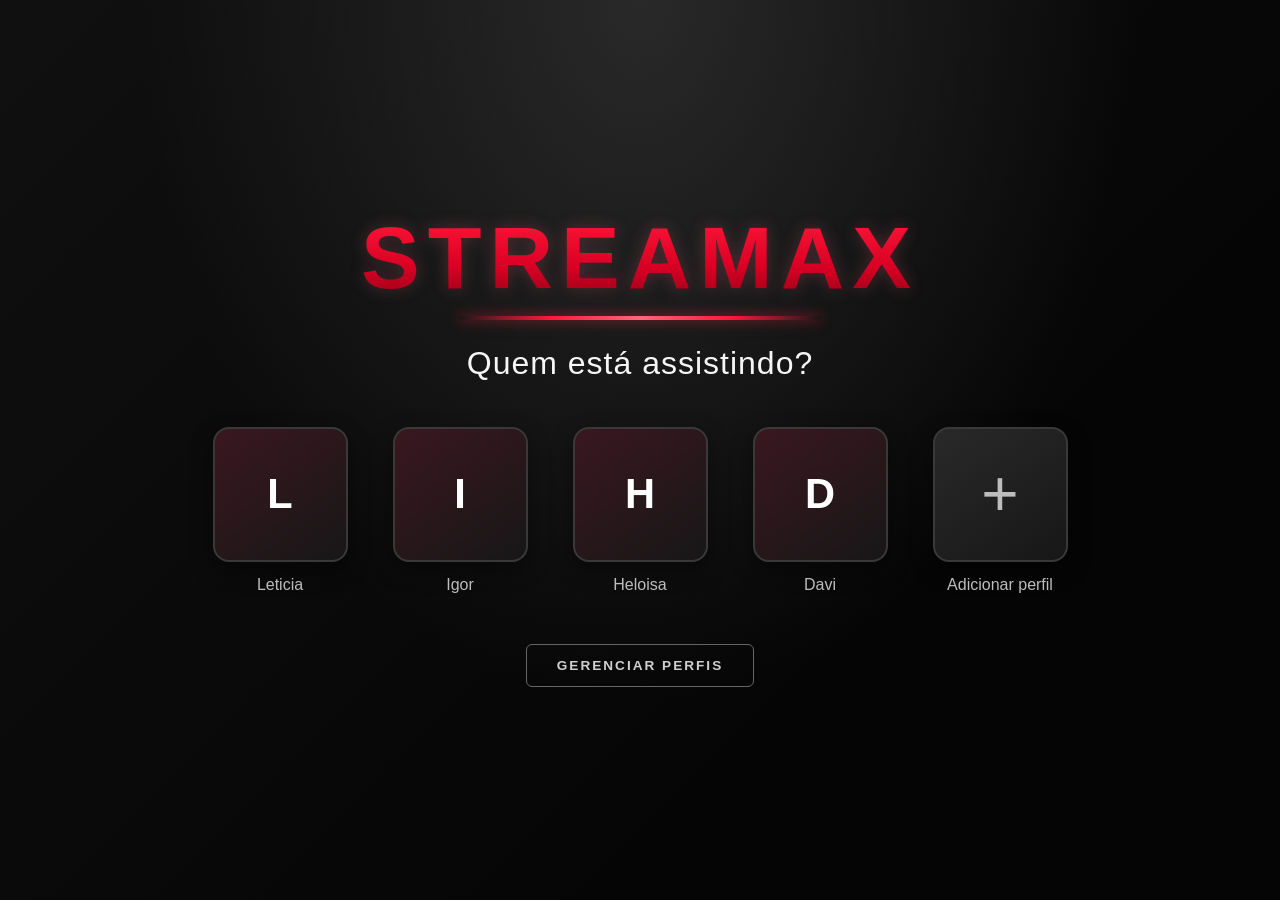
<file: trabalho senai/trabalho senai/index.html>
<!DOCTYPE html>
<html lang="pt-br">


<head>
    <meta charset="UTF-8">
    <meta name="viewport" content="width=device-width, initial-scale=1.0">


    <title>StreaMax - Perfis</title>


    <link rel="stylesheet" href="css/style.css">
</head>


<body class="tela-perfis">


    <main class="perfis-container">


        <h1>STREAMAX</h1>


        <h2>Quem está assistindo?</h2>


        <div class="perfis">


            <a href="home1.html" class="perfil">


                <div class="perfil-inicial">L</div>


                <p>Leticia</p>


            </a>



            <a href="home2.html" class="perfil">


                <div class="perfil-inicial">I</div>


                <p>Igor</p>


            </a>



            <a href="home3.html" class="perfil">


                <div class="perfil-inicial">H</div>


                <p>Heloisa</p>


            </a>




            <a href="home4.html" class="perfil">


                <div class="perfil-inicial">D</div>


                <p>Davi</p>


            </a>





            <a href="#" class="perfil adicionar">


                <div class="icone-adicionar">
                    +
                </div>


                <p>Adicionar perfil</p>


            </a>


        </div>


        <a href="#" class="gerenciar">
            Gerenciar perfis
        </a>


    </main>


</body>


</html>
</file>
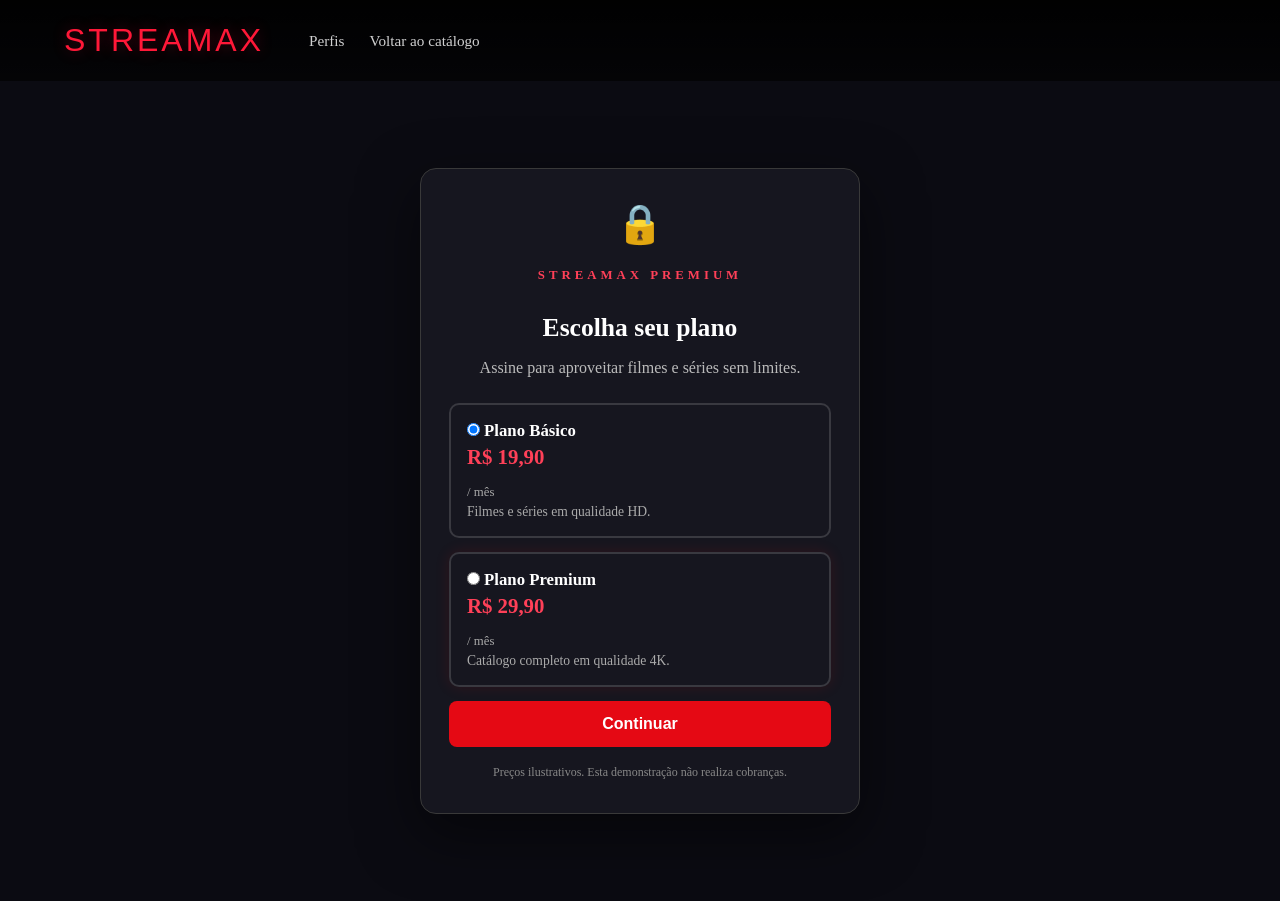
<file: trabalho senai/trabalho senai/assinatura.html>
<!DOCTYPE html>
<html lang="pt-BR">
<head>
    <meta charset="UTF-8">
    <meta name="viewport" content="width=device-width, initial-scale=1.0">
    <title>StreaMax - Assinatura</title>
    <link rel="stylesheet" href="css/style.css">
</head>

<body class="tela-assinatura">

    <header class="menu-principal">
        <a href="index.html" class="logo-streamax">STREAMAX</a>
        <nav class="menu-links">
            <a href="index.html">Perfis</a>
            <a href="home1.html">Voltar ao catálogo</a>
        </nav>
    </header>

    <main class="pagina-assinatura">

        <section class="caixa-assinatura" id="escolha-plano">
            <div class="icone-cadeado">🔒</div>
            <span class="etiqueta">STREAMAX PREMIUM</span>
            <h1>Escolha seu plano</h1>
            <p>Assine para aproveitar filmes e séries sem limites.</p>

            <label class="plano-opcao">
                <input type="radio" name="plano" value="Básico" checked>
                <strong>Plano Básico</strong>
                <span>R$ 19,90 <small>/ mês</small></span>
                <p>Filmes e séries em qualidade HD.</p>
            </label>

            <label class="plano-opcao plano-popular">
                <input type="radio" name="plano" value="Premium">
                <strong>Plano Premium</strong>
                <span>R$ 29,90 <small>/ mês</small></span>
                <p>Catálogo completo em qualidade 4K.</p>
            </label>

            <button class="botao-planos" type="button" id="botao-continuar">
                Continuar
            </button>

            <small>Preços ilustrativos. Esta demonstração não realiza cobranças.</small>
        </section>

        <section class="caixa-assinatura" id="confirmacao" hidden>
            <div class="icone-cadeado">⭐</div>
            <h1>Plano selecionado!</h1>
            <p id="texto-confirmacao"></p>
            <p>Esta é uma demonstração escolar. Nenhum pagamento foi realizado.</p>
            <a href="index.html" class="botao-planos">Voltar aos perfis</a>
        </section>

    </main>

    <script>
        document.getElementById("botao-continuar").addEventListener("click", function () {
            const planoEscolhido = document.querySelector('input[name="plano"]:checked');
            const nomePlano = planoEscolhido ? planoEscolhido.value : "Básico";

            document.getElementById("texto-confirmacao").textContent =
                "Você escolheu o Plano " + nomePlano + ".";

            document.getElementById("escolha-plano").hidden = true;
            document.getElementById("confirmacao").hidden = false;
        });
    </script>

</body>
</html>
</file>
<file: trabalho senai/trabalho senai/css/style.css>
/* =========================
   CONFIGURAÇÕES GERAIS
========================= */

* {
    margin: 0;
    padding: 0;
    box-sizing: border-box;
}

body.tela-perfis {
    min-height: 100vh;
    font-family: Arial, Helvetica, sans-serif;
    color: #ffffff;

    background:
        radial-gradient(ellipse at top, #292929 0%, transparent 55%),
        linear-gradient(135deg, #101010, #050505 70%);

    display: flex;
    justify-content: center;
    align-items: center;

    padding: 40px 20px;
}

/* =========================
   CONTAINER PRINCIPAL
========================= */

.perfis-container {
    width: 100%;
    max-width: 1100px;
    text-align: center;
}

/* =========================
   LOGO STREAMAX
========================= */

.perfis-container h1 {
    display: inline-block;
    position: relative;

    font-family: Impact, "Arial Black", sans-serif;
    font-size: clamp(3rem, 7vw, 5.5rem);
    font-weight: 900;
    letter-spacing: 8px;
    line-height: 1;
/* Degradê do vermelho vivo para o escuro */
    background: linear-gradient(
        180deg,
        #ff1838 0%,
        #d90024 50%,
        #700010 100%
    );

    -webkit-background-clip: text;
    background-clip: text;
    color: transparent;

    /* Brilho sutil na logo */
    filter: drop-shadow(0 0 8px rgba(238, 99, 127, 0.25));

    margin-bottom: 25px;

    transition:
        transform 0.3s ease,
        filter 0.3s ease;
}

/* Linha decorativa abaixo da logo */

.perfis-container h1::after {
    content: "";
    display: block;

    width: 65%;
    height: 4px;

    margin: 14px auto 0;

    background: linear-gradient(
        90deg,
        transparent,
        #ff1838,
        #ff6579,
        #ff1838,
        transparent
    );

    border-radius: 10px;
    box-shadow: 0 0 12px rgba(255, 24, 56, 0.5);
}

.perfis-container h1:hover {
    transform: scale(1.04);

    text-shadow:
        0 0 12px rgba(255, 24, 56, 0.7),
        0 0 35px rgba(229, 9, 20, 0.45);
}

/* =========================
   TÍTULO DA TELA
========================= */

.perfis-container h2 {
    font-size: clamp(1.4rem, 3vw, 2rem);
    font-weight: 250;
    letter-spacing: 1px;
    font-family:'Trebuchet MS', 'Lucida Sans Unicode', 'Lucida Grande', 'Lucida Sans', Arial, sans-serif;

    color: #f5f5f5;

    margin-bottom: 45px;
}

/* =========================
   LISTA DE PERFIS
========================= */

.perfis {
    display: flex;
    justify-content: center;
    align-items: flex-start;
    flex-wrap: wrap;

    gap: 35px;
    margin-bottom: 50px;
}

/* =========================
   CARTÕES DOS PERFIS
========================= */

.perfil {
    width: 145px;

    display: flex;
    flex-direction: column;
    align-items: center;
    gap: 14px;

    color: #bdbdbd;
    text-decoration: none;
    font-size: 1rem;
    font-weight: 500;

    cursor: pointer;

    transition:
        transform 0.3s ease,
        color 0.3s ease;
}

/* Imagens dos perfis */

.perfil img {
    width: 135px;
    height: 135px;

    object-fit: cover;

    border-radius: 16px;
    border: 2px solid transparent;

    background-color: #222;

    box-shadow: 0 8px 22px rgba(0, 0, 0, 0.4);

    transition:
        border-color 0.3s ease,
        box-shadow 0.3s ease,
        transform 0.3s ease;
}

/* Efeito ao passar o mouse */

.perfil:hover {
    color: #ffffff;
    transform: translateY(-8px);
}

.perfil:hover img {
    border-color: #ff1838;

    box-shadow:
        0 0 0 3px rgba(255, 24, 56, 0.15),
        0 12px 30px rgba(229, 9, 20, 0.25);
}

/* =========================
   ADICIONAR PERFIL
========================= */

.icone-adicionar {
    width: 135px;
    height: 135px;

    display: flex;
    justify-content: center;
    align-items: center;

    border-radius: 16px;
    border: 2px solid #393939;

    background: linear-gradient(145deg, #292929, #171717);

    color: #bdbdbd;
    font-size: 4rem;
    font-weight: 200;

    box-shadow: 0 8px 22px rgba(0, 0, 0, 0.35);

    transition:
        background 0.3s ease,
        color 0.3s ease,
        border-color 0.3s ease,
        transform 0.3s ease;
}

.perfil.adicionar:hover .icone-adicionar {
    background: #ff1838;
    color: #ffffff;
    border-color: #ff1838;

    transform: scale(1.04);

    box-shadow: 0 0 25px rgba(255, 24, 56, 0.3);
}

/* =========================
   BOTÃO GERENCIAR PERFIS
========================= */

.gerenciar {
    display: inline-block;

    padding: 13px 30px;

    border: 1px solid #666;
    border-radius: 6px;

    color: #d0d0d0;
    background: transparent;

    text-decoration: none;
    text-transform: uppercase;
    font-size: 0.85rem;
    font-weight: 600;
    letter-spacing: 2px;

    transition:
        background 0.3s ease,
        color 0.3s ease,
        border-color 0.3s ease,
        transform 0.3s ease;
}

.gerenciar:hover {
    color: #ffffff;
    background: #e50914;
    border-color: #e50914;

    transform: translateY(-2px);
}

/* =========================
   ACESSIBILIDADE
========================= */

.perfil:focus-visible,
.gerenciar:focus-visible {
    outline: 3px solid #ff6579;
    outline-offset: 6px;
    border-radius: 6px;
}

/* =========================
   TABLETS
========================= */

@media (max-width: 768px) {
    .perfis {
        gap: 30px 22px;
    }

    .perfil {
        width: 125px;
    }

    .perfil img,
    .icone-adicionar {
        width: 120px;
        height: 120px;
    }

    .perfis-container h2 {
        margin-bottom: 35px;
    }
}

/* =========================
   CELULARES
========================= */

@media (max-width: 480px) {
    body.tela-perfis {
        padding: 35px 15px;
    }

    .perfis-container h1 {
        letter-spacing: 5px;
    }

    .perfis {
        display: grid;
        grid-template-columns: repeat(2, 125px);
        justify-content: center;
        gap: 30px 25px;
    }

    .perfil {
        width: 125px;
    }

    .perfil img,
    .icone-adicionar {
        width: 115px;
        height: 115px;
        border-radius: 14px;
    }

    .icone-adicionar {
        font-size: 3.5rem;
    }

    .gerenciar {
        padding: 12px 22px;
        font-size: 0.75rem;
    }
}

@media (prefers-reduced-motion: reduce) {
    *,
    *::before,
    *::after {
        transition: none !important;
    }
}

/* ========================================
   PÁGINA INICIAL - STREAMAX
======================================== */

body.tela-home {
    display: block;
    min-height: 100vh;
    padding: 0;

    background: #101010;
    color: #fff;

    font-family: Arial, Helvetica, sans-serif;
}

/* MENU SUPERIOR */

.menu-principal {
    position: relative;
    z-index: 10;

    display: flex;
    align-items: center;
    gap: 45px;

    padding: 22px 5%;

    background: linear-gradient(
        to bottom,
        rgba(0, 0, 0, 0.95),
        rgba(0, 0, 0, 0.65)
    );
}

.logo-streamax {
    color: #ff1838;
    text-decoration: none;

    font-family: Impact, "Arial Black", sans-serif;
    font-size: 2rem;
    letter-spacing: 3px;

    text-shadow: 0 0 15px rgba(255, 24, 56, 0.3);
}

.menu-links {
    display: flex;
    align-items: center;
    gap: 25px;
}

.menu-links a {
    color: #d0d0d0;
    text-decoration: none;
    font-size: 0.95rem;

    transition: color 0.25s ease;
}

.menu-links a:hover,
.menu-links a.ativo {
    color: #fff;
    font-weight: bold;
}

.usuario-menu {
    display: flex;
    align-items: center;
    gap: 10px;
    margin-left: auto;

    color: #eee;
    font-size: 0.9rem;
}

.usuario-menu img {
    width: 38px;
    height: 38px;
    object-fit: cover;

    border-radius: 8px;
    border: 1px solid #555;
}

/* DESTAQUE PRINCIPAL */

.destaque {
    position: relative;

    min-height: 540px;

    display: flex;
    align-items: center;

    margin-top: -82px;
    padding: 120px 7% 90px;

    overflow: hidden;

    background:
        linear-gradient(
            90deg,
            #101010 0%,
            rgba(16, 16, 16, 0.93) 25%,
            rgba(16, 16, 16, 0.45) 65%,
            rgba(16, 16, 16, 0.15) 100%
        ),
        linear-gradient(
            0deg,
            #101010 0%,
            transparent 45%
        ),
        url("https://images.unsplash.com/photo-1446776811953-b23d57bd21aa?auto=format&fit=crop&w=1800&q=85");

    background-size: cover;
    background-position: center;
}

.destaque-conteudo {
    position: relative;
    z-index: 2;

    max-width: 570px;
}

.etiqueta {
    display: inline-block;

    margin-bottom: 18px;

    color: #ff4058;
    font-size: 0.8rem;
    font-weight: bold;
    letter-spacing: 4px;
}

.destaque h1 {
    margin-bottom: 20px;

    font-family: Impact, "Arial Black", sans-serif;
    font-size: clamp(3rem, 7vw, 5.5rem);
    font-weight: 400;
    line-height: 0.95;
    letter-spacing: 3px;

    text-shadow: 0 5px 20px rgba(0, 0, 0, 0.6);
}

.informacoes {
    display: flex;
    align-items: center;
    flex-wrap: wrap;
    gap: 15px;

    margin-bottom: 20px;

    color: #ddd;
    font-size: 0.9rem;
}

.nota {
    color: #64d68a;
    font-weight: bold;
}

.informacoes span:last-child {
    padding: 3px 7px;
    border: 1px solid #aaa;
    border-radius: 3px;
}

.destaque-conteudo > p {
    max-width: 500px;

    color: #e1e1e1;
    font-size: 1.05rem;
    line-height: 1.7;

    margin-bottom: 28px;
}

.botoes-destaque {
    display: flex;
    flex-wrap: wrap;
    gap: 12px;
}

.botao-assistir,
.botao-info {
    display: inline-flex;
    align-items: center;
    justify-content: center;
    gap: 10px;

    padding: 14px 22px;
    border-radius: 5px;

    text-decoration: none;
    font-weight: bold;

    transition:
        transform 0.25s ease,
        background 0.25s ease;
}

.botao-assistir {
    background: #e50914;
    color: #fff;
}

.botao-assistir:hover {
    background: #ff2632;
    transform: translateY(-3px);
}

.botao-info {
    background: rgba(100, 100, 100, 0.65);
    color: #fff;
}

.botao-info:hover {
    background: rgba(130, 130, 130, 0.8);
    transform: translateY(-3px);
}

/* SEÇÕES DO CATÁLOGO */

.secao-catalogo {
    padding: 25px 5% 30px;
    scroll-margin-top: 20px;
}

.secao-catalogo h2 {
    margin-bottom: 22px;

    color: #f5f5f5;
    font-size: 1.45rem;
    font-weight: 700;
}

.catalogo {
    display: grid;
    grid-template-columns: repeat(4, minmax(0, 1fr));
    gap: 22px;
}

/* CARDS DOS FILMES E SÉRIES */

.filme {
    display: block;
    min-width: 0;

    overflow: hidden;
    border-radius: 9px;

    background: #191919;
    color: #fff;
    text-decoration: none;

    transition:
        transform 0.3s ease,
        box-shadow 0.3s ease;
}

.filme:hover {
    transform: translateY(-6px) scale(1.02);

    box-shadow: 0 12px 30px rgba(0, 0, 0, 0.45);
}

.filme img {
    display: block;

    width: 100%;
    height: 230px;

    object-fit: cover;

    transition: filter 0.3s ease;
}

.filme:hover img {
    filter: brightness(1.12);
}

.filme h3 {
    padding: 14px 13px 5px;
    font-size: 1rem;
}

.filme p {
    padding: 0 13px 15px;

    color: #aaa;
    font-size: 0.83rem;
}

/* BARRA DE PROGRESSO */

.progresso {
    width: 100%;
    height: 4px;

    background: #454545;
}

.progresso span {
    display: block;
    height: 100%;

    background: #e50914;
}

/* SEÇÃO FINAL */

.detalhes {
    margin: 40px 5% 20px;
    padding: 35px;

    border: 1px solid #303030;
    border-radius: 12px;

    background: linear-gradient(135deg, #202020, #141414);

    scroll-margin-top: 25px;
}

.detalhes h2 {
    margin-bottom: 12px;
    font-size: 1.5rem;
}

.detalhes p {
    color: #bdbdbd;
    line-height: 1.6;
}

/* RODAPÉ */

.rodape {
    padding: 35px 5%;
    margin-top: 35px;

    border-top: 1px solid #292929;

    color: #888;
    text-align: center;
    font-size: 0.85rem;
}

.rodape a {
    display: inline-block;
    margin-bottom: 15px;

    color: #ddd;
    text-decoration: none;
}

.rodape a:hover {
    color: #ff4058;
}

/* TABLETS */

@media (max-width: 900px) {
    .menu-principal {
        gap: 25px;
        padding: 20px 4%;
    }

    .menu-links {
        gap: 15px;
    }

    .catalogo {
        grid-template-columns: repeat(2, minmax(0, 1fr));
        gap: 18px;
    }

    .filme img {
        height: 260px;
    }

    .destaque {
        min-height: 500px;
    }
}

/* CELULARES */

@media (max-width: 600px) {
    .menu-principal {
        flex-wrap: wrap;
        gap: 18px;
        padding: 18px 5%;
    }

    .logo-streamax {
        font-size: 1.7rem;
    }

    .usuario-menu {
        margin-left: auto;
    }

    .menu-links {
        order: 3;
        width: 100%;
        gap: 20px;

        overflow-x: auto;
        padding-bottom: 4px;
    }

    .menu-links a {
        white-space: nowrap;
        font-size: 0.85rem;
    }

    .destaque {
        min-height: 510px;

        margin-top: 0;
        padding: 70px 6% 55px;

        background-position: center;
    }

    .destaque h1 {
        font-size: 3.2rem;
    }

    .destaque-conteudo > p {
        font-size: 0.95rem;
    }

    .botoes-destaque {
        align-items: stretch;
        flex-direction: column;
    }

    .botao-assistir,
    .botao-info {
        width: fit-content;
    }

    .secao-catalogo {
        padding: 22px 5%;
    }

    .secao-catalogo h2 {
        font-size: 1.2rem;
    }

    .catalogo {
        grid-template-columns: repeat(2, minmax(0, 1fr));
        gap: 14px;
    }

    .filme img {
        height: 190px;
    }

    .filme h3 {
        font-size: 0.9rem;
    }

    .filme p {
        font-size: 0.75rem;
    }

    .detalhes {
        margin: 25px 5%;
        padding: 25px 20px;
    }
}

/* ACESSIBILIDADE */

@media (prefers-reduced-motion: reduce) {
    .tela-home *,
    .tela-home *::before,
    .tela-home *::after {
        transition: none !important;
    }
}

/* ========================================
   JANELA DE ASSINATURA
======================================== */

.modal-assinatura {
    display: none;

    position: fixed;
    inset: 0;
    z-index: 9999;

    justify-content: center;
    align-items: center;

    padding: 20px;

    background: rgba(0, 0, 0, 0.82);
    backdrop-filter: blur(8px);
}

.modal-assinatura.aberto {
    display: flex;
    animation: aparecer 0.25s ease;
}

.caixa-assinatura {
    position: relative;

    width: 100%;
    max-width: 440px;
    max-height: 90vh;
    overflow-y: auto;

    padding: 38px 30px;

    border: 1px solid #393939;
    border-radius: 18px;

    background: linear-gradient(145deg, #242424, #111);

    text-align: center;

    box-shadow: 0 20px 70px rgba(0, 0, 0, 0.6);
}

.fechar-modal {
    position: absolute;
    top: 12px;
    right: 17px;

    border: none;
    background: transparent;

    color: #aaa;
    font-size: 2rem;
    cursor: pointer;
}

.fechar-modal:hover {
    color: #fff;
}

.icone-cadeado {
    margin-bottom: 18px;
    font-size: 3rem;
}

.caixa-assinatura h2 {
    margin-bottom: 14px;

    color: #fff;
    font-size: 1.65rem;
}

.caixa-assinatura > p {
    margin-bottom: 22px;

    color: #bbb;
    line-height: 1.6;
}

.aviso-plano {
    display: flex;
    align-items: center;
    gap: 14px;

    margin-bottom: 25px;
    padding: 16px;

    border: 1px solid #393939;
    border-radius: 10px;

    background: #191919;
    text-align: left;
}

.aviso-plano > span {
    font-size: 1.8rem;
}

.aviso-plano strong {
    color: #fff;
    font-size: 0.95rem;
}

.aviso-plano p {
    margin-top: 6px;
    color: #aaa;
    font-size: 0.83rem;
    line-height: 1.5;
}

.botao-planos,
.botao-voltar {
    width: 100%;
    padding: 14px;

    border-radius: 7px;
    font-size: 0.95rem;
    font-weight: bold;

    cursor: pointer;
    transition: 0.25s ease;
}

.botao-planos {
    border: none;
    background: #e50914;
    color: #fff;
}

.botao-planos:hover {
    background: #ff2632;
    transform: translateY(-2px);
}

.botao-voltar {
    margin-top: 10px;

    border: 1px solid #555;
    background: transparent;
    color: #ddd;
}

.botao-voltar:hover {
    background: #333;
}

.caixa-assinatura > small {
    display: block;
    margin-top: 20px;

    color: #888;
    font-size: 0.75rem;
    line-height: 1.5;
}

/* PLANOS */

.plano-opcao {
    display: flex;
    flex-direction: column;
    gap: 9px;

    margin: 14px 0;
    padding: 18px;

    border: 1px solid #444;
    border-radius: 10px;

    background: #191919;
    text-align: left;
}

.plano-opcao > strong {
    color: #fff;
    font-size: 1.05rem;
}

.plano-opcao > span {
    color: #ff4058;
    font-size: 1.5rem;
    font-weight: bold;
}

.plano-opcao > span small {
    color: #aaa;
    font-size: 0.8rem;
    font-weight: normal;
}

.plano-opcao p {
    color: #aaa;
    font-size: 0.85rem;
}

.plano-popular {
    border-color: #e50914;
    box-shadow: 0 0 15px rgba(229, 9, 20, 0.12);
}

@keyframes aparecer {
    from {
        opacity: 0;
    }

    to {
        opacity: 1;
    }
}

@media (max-width: 480px) {
    .caixa-assinatura {
        padding: 35px 22px 25px;
    }
}
/* Estilos da página de assinatura  */

.tela-assinatura {
    background: #0b0b12;
    color: #fff;
    min-height: 100vh;
}

.pagina-assinatura {
    display: flex;
    justify-content: center;
    align-items: center;
    min-height: calc(100vh - 80px);
    padding: 32px 16px;
}

.pagina-assinatura .caixa-assinatura {
    position: static;
    width: 100%;
    max-width: 440px;
    padding: 32px 28px;
    border-radius: 16px;
    background: #16161f;
    text-align: center;
    box-shadow: 0 20px 60px rgba(0, 0, 0, 0.5);
}

.pagina-assinatura .caixa-assinatura[hidden] {
    display: none;
}

.pagina-assinatura h1 {
    font-size: 1.6rem;
    margin: 12px 0;
}

.icone-cadeado {
    font-size: 2.4rem;
}

.aviso-plano {
    display: flex;
    gap: 12px;
    align-items: center;
    text-align: left;
    margin: 20px 0;
    padding: 14px;
    border-radius: 10px;
    background: rgba(255, 255, 255, 0.06);
}

.botao-planos,
.botao-voltar {
    display: block;
    width: 100%;
    margin-top: 12px;
    padding: 14px;
    border: 0;
    border-radius: 8px;
    font-size: 1rem;
    font-weight: 600;
    text-decoration: none;
    cursor: pointer;
}

.botao-planos {
    background: #e50914;
    color: #fff;
}

.botao-planos:disabled {
    opacity: 0.4;
    cursor: not-allowed;
}

.botao-voltar {
    background: transparent;
    color: #bbb;
}

.plano-opcao {
    display: block;
    width: 100%;
    margin-top: 12px;
    padding: 16px;
    border: 2px solid rgba(255, 255, 255, 0.15);
    border-radius: 10px;
    background: transparent;
    color: #fff;
    text-align: left;
    cursor: pointer;
}

.plano-opcao span {
    display: block;
    font-size: 1.3rem;
    margin: 4px 0;
}

.plano-opcao.selecionado {
    border-color: #e50914;
    background: rgba(229, 9, 20, 0.12);
}

.pagina-assinatura small {
    display: block;
    margin-top: 16px;
    color: #888;
}


/* Ícones dos perfis: iniciais coloridas, sem precisar de imagens externas */
.perfil-inicial {
    width: 135px;
    height: 135px;
    display: flex;
    align-items: center;
    justify-content: center;
    border-radius: 16px;
    background: linear-gradient(145deg, #3a1720, #171717);
    border: 2px solid #393939;
    color: #fff;
    font-size: 2.6rem;
    font-weight: 800;
    box-shadow: 0 8px 22px rgba(0,0,0,.4);
    transition: .3s ease;
}
.perfil:hover .perfil-inicial {
    border-color: #ff1838;
    box-shadow: 0 0 0 3px rgba(255,24,56,.15), 0 12px 30px rgba(229,9,20,.25);
}
.usuario-menu .perfil-inicial.mini {
    width: 38px;
    height: 38px;
    min-width: 38px;
    border-radius: 8px;
    font-size: 1rem;
}
@media (max-width: 768px) {
    .perfil-inicial { width: 120px; height: 120px; }
}
</file>
